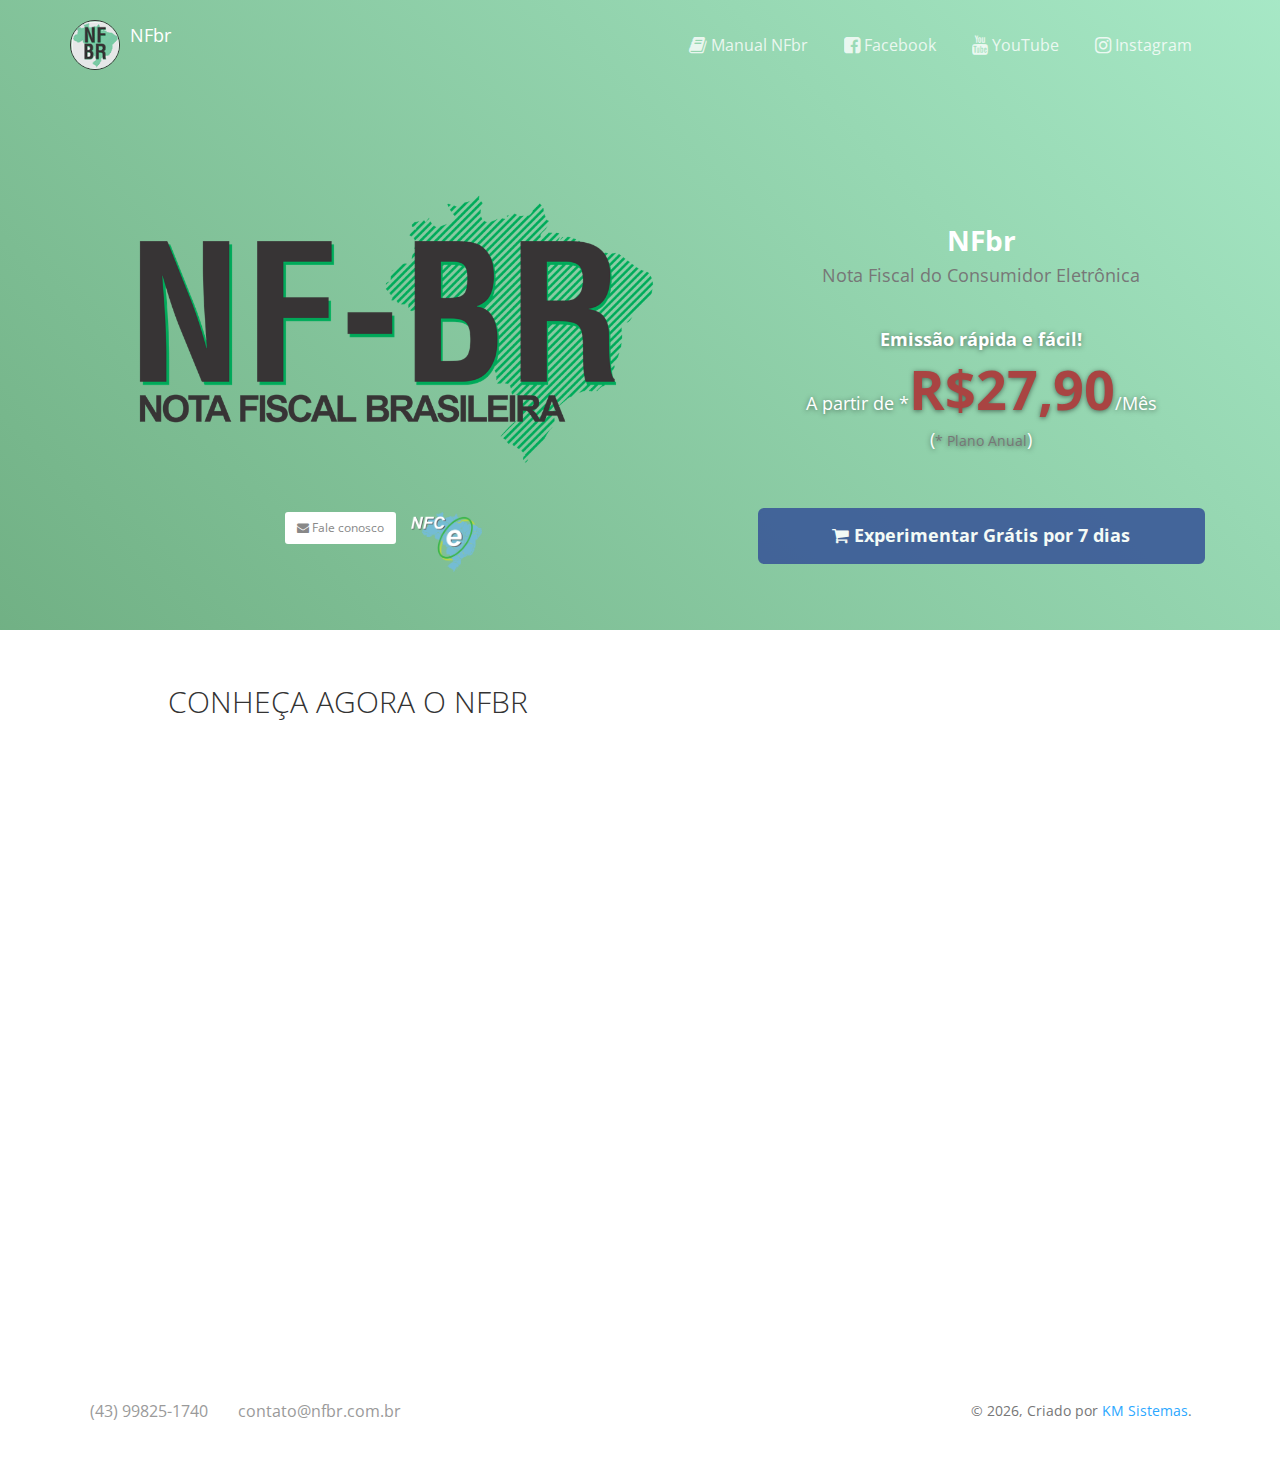
<file: index.html>
<!doctype html>
<html lang="pt-br">
    <head>
        <meta charset="utf-8" />
        <link rel="icon" type="image/png" href="assets/img/nfbr_60x60.png">
        <meta http-equiv="X-UA-Compatible" content="IE=edge,chrome=1" />
        <title>NFbr</title>
        <meta content='width=device-width, initial-scale=1.0, maximum-scale=1.0, user-scalable=0' name='viewport' />
        <meta name="viewport" content="width=device-width" />

        <link href="assets/css/bootstrap.css" rel="stylesheet" />
        <link href="assets/css/landing-page.css" rel="stylesheet"/>
        <link href="assets/css/custom.css" rel="stylesheet"/>

        <!--     Fonts and icons     -->
        <link href="https://maxcdn.bootstrapcdn.com/font-awesome/4.2.0/css/font-awesome.min.css" rel="stylesheet">
        <link href='https://fonts.googleapis.com/css?family=Open+Sans:300italic,400,300' rel='stylesheet' type='text/css'>
        <link href="assets/css/pe-icon-7-stroke.css" rel="stylesheet" />
    </head>
    <body class="landing-page landing-page2">
        <nav class="navbar navbar-transparent navbar-top" role="navigation">
            <div class="container">
                <!-- Brand and toggle get grouped for better mobile display -->
                <div class="navbar-header">
                    <button id="menu-toggle" type="button" class="navbar-toggle" data-toggle="collapse" data-target="#example">
                    <span class="sr-only">Toggle navigation</span>
                    <span class="icon-bar bar1"></span>
                    <span class="icon-bar bar2"></span>
                    <span class="icon-bar bar3"></span>
                    </button>
                    <!-- <a href="http://www.creative-tim.com"> -->
                        <div class="logo-container">
                            <div class="logo">
                                <!-- <img src="assets/img/new_logo.png" alt="Creative Tim Logo"> -->
                                <img src="assets/img/nfbr_60x60.png" alt="NFbr logotipo">
                            </div>
                            <div class="brand">
                                NFbr
                            </div>
                        </div>
                    <!-- </a> -->
                </div>
                <!-- Collect the nav links, forms, and other content for toggling -->
                <div class="collapse navbar-collapse" id="example" >
                    <ul class="nav navbar-nav navbar-right">
                        <li>
                            <a href="http://docs.kmsistemas.com.br/nfbr-manual/" target="_blank">
                            <i class="fa fa-book"></i>
                            Manual NFbr
                            </a>
                        </li>
                        <li>
                            <a href="https://www.facebook.com/Sistema.Nbr/" target="_blank">
                            <i class="fa fa-facebook-square"></i>
                            Facebook
                            </a>
                        </li>
                        <li>
                            <a href="https://www.youtube.com/channel/UCpJvdm0_lFRTjqsPQiPlX4Q" target="_blank">
                            <i class="fa fa-youtube"></i>
                            YouTube
                            </a>
                        </li>
                        <li>
                            <a href="https://www.instagram.com/nfbrkmsistemas/" target="_blank">
                            <i class="fa fa-instagram"></i>
                            Instagram
                            </a>
                        </li>
                    </ul>
                </div>
                <!-- /.navbar-collapse -->
            </div>
        </nav>
        <div class="wrapper">
            <div class="parallax filter-gradient green" data-color="green">
                <div class= "container">
                    <div class="row">
                        <div class="col-sm-7 hidden-xs">
                            <div class="parallax-image">
                                <img src="assets/img/nfbr_1080x608.png"/>
                            </div>

                            <div class="col-sm-6 pull-right"><img class="img-responsive" style="max-height: 60px;" src="assets/img/nfce.png"/></div>

                            <a href="mailto:contato@nfbr.com.br" class="btn btn-sm btn-fill btn-neutral pull-right">
                                <i class="fa fa-envelope"></i> Fale conosco
                            </a>
                        </div>
                        <div class="col-sm-5">
                            <div class="description text-center">
                                <h3><strong>NFbr</strong><br><small>Nota Fiscal do Consumidor Eletrônica</small></h3>
                                <br>
                                <h5><strong>Emissão rápida e fácil!</strong><br>A partir de *<strong><span class="preco text-danger">R$27,90</span></strong>/Mês<br>(<small>* Plano Anual</small>)</h5>
                                <div class="buttons">
                                    <a href="https://api.whatsapp.com/send?phone=5543998251740&text=Ol%C3%A1,%20eu%20tenho%20interesse%20em%20experimentar%20por%207%20dias%20o%20NFBr" class="botao-wpp">
                                        <button type="submit" class="btn btn-lg btn-fill btn-group-justified btn-facebook" name="submit">
                                            <i class="fa fa-shopping-cart"></i> <strong> Experimentar Grátis por 7 dias</strong>
                                        </button>
                                    </a>
                                    <a style="margin-top: 2rem;" href="mailto:contato@nfbr.com.br" class="visible-xs btn btn-sm btn-fill btn-neutral">
                                       <i class="fa fa-envelope"></i> Fale Conosco
                                    </a>
                                </div>
                            </div>
                        </div>
                    </div>
                </div>
            </div>
            
            <!-- <div class="section section-gray section-clients">
                <div class="container text-center">
                    <h4 class="header-text">Alguns de nossos clientes</h4>
                    <p>
                        Nosso sistema foi projetado para ser simples porém completo!
                    </p>
                    <div class="logos">
                        <ul class="list-unstyled">
                            <li ><img src="assets/img/logos/uai_so.png"/></li>
                            
                        </ul>
                    </div>
                </div>
            </div> -->
            
            <div class="section">
                <div class="container">
                    <div class="row">
                        <div class="col-md-10 col-md-offset-1">
                            <h4 class="header-text">Conheça agora o NFbr</h4>
                        <!-- </div>
                        <div class="col-md-12"> -->
                            <div class="video-container">
                                <iframe width="560" height="315" src="https://www.youtube.com/embed/jrEajcP6EMk?rel=0" frameborder="0" allowfullscreen></iframe>
                            </div>
                        </div>
                    </div>
                    <br>
                </div>
            </div>
            
            <footer class="footer">
                <div class="container">
                    <nav class="pull-left">
                        <ul>
                            <li>
                                <a href="https://api.whatsapp.com/send?phone=5543998251740&text=Ol%C3%A1,%20eu%20tenho%20interesse%20em%20experimentar%20por%207%20dias%20o%20NFBr">
                                (43) 99825-1740
                                </a>
                            </li>
                            <li>
                                <a href="mailto:contato@nfbr.com.br">
                                contato@nfbr.com.br
                                </a>
                            </li>
                        </ul>
                    </nav>
                    <div class="copyright pull-right">
                        &copy;
                        <script>
                            document.write(new Date().getFullYear())
                        </script>, Criado por <a href="http://www.kmsistemas.com.br" target="_blank" rel="nofollow">KM Sistemas</a>.
                    </div>
                </div>
            </footer>
        </div>
        
    </body>
    <script src="assets/js/jquery-1.10.2.js" type="text/javascript"></script>
    <script src="assets/js/jquery-ui-1.10.4.custom.min.js" type="text/javascript"></script>
    <script src="assets/js/bootstrap.js" type="text/javascript"></script>
    <script src="assets/js/awesome-landing-page.js" type="text/javascript"></script>
</html>
</file>
<file: assets/css/landing-page.css>
/*!

 =========================================================
 * Awesome Landing Page - v1.2.2
 =========================================================
 
 * Product Page: https://www.creative-tim.com/product/awesome-landing-page
 * Copyright 2017 Creative Tim (http://www.creative-tim.com)
 * Licensed under MIT (https://github.com/creativetimofficial/awesome-landing-page/blob/master/LICENSE.md)
 
 =========================================================
 
 * The above copyright notice and this permission notice shall be included in all copies or substantial portions of the Software.
 */

/*           Font Smoothing      */
h1, .h1, h2, .h2, h3, .h3, h4, .h4, h5, .h5, h6, .h6, p, .navbar, .brand, .btn-simple, a, .td-name, td {
  -moz-osx-font-smoothing: grayscale;
  -webkit-font-smoothing: antialiased;
  font-family: "Helvetica Neue","Open Sans",Arial,sans-serif;
}

h1, .h1, h2, .h2, h3, .h3, h4, .h4 {
  font-weight: 400;
  margin: 30px 0 15px;
}

h1, .h1 {
  font-size: 52px;
}

h2, .h2 {
  font-size: 36px;
}

h3, .h3 {
  font-size: 28px;
  margin: 20px 0 10px;
}

h4, .h4 {
  font-size: 22px;
  line-height: 30px;
}

h5, .h5 {
  font-size: 18px;
  margin-bottom: 15px;
}

h6, .h6 {
  font-size: 14px;
  font-weight: 600;
  text-transform: uppercase;
}

p {
  font-size: 16px;
  line-height: 1.5;
}

/*     General overwrite     */
body {
  font-family: "Helvetica Neue","Open Sans",Arial,sans-serif;
}

a {
  color: #2ca8ff;
}
a:hover, a:focus {
  color: #109cff;
  text-decoration: none;
}

a:focus, a:active {
  outline: 0;
}

.navbar {
  -webkit-transition: all 300ms linear;
  -moz-transition: all 300ms linear;
  -o-transition: all 300ms linear;
  -ms-transition: all 300ms linear;
  transition: all 300ms linear;
}

.btn-hover, i {
  -webkit-transition: all 150ms linear;
  -moz-transition: all 150ms linear;
  -o-transition: all 150ms linear;
  -ms-transition: all 150ms linear;
  transition: all 150ms linear;
}

.fa {
  width: 18px;
  text-align: center;
}

.btn {
  border-width: 2px;
  background-color: transparent;
  font-weight: 400;
  opacity: 0.8;
  filter: alpha(opacity=80);
  padding: 8px 16px;
  border-color: #888888;
  color: #888888;
}
.btn:hover, .btn:focus, .btn:active, .btn.active, .open > .btn.dropdown-toggle {
  background-color: transparent;
  color: #777777;
  border-color: #777777;
}
.btn:disabled, .btn[disabled], .btn.disabled {
  background-color: transparent;
  border-color: #888888;
}
.btn.btn-fill {
  color: white;
  background-color: #888888;
  opacity: 1;
  filter: alpha(opacity=100);
}
.btn.btn-fill:hover, .btn.btn-fill:focus, .btn.btn-fill:active, .btn.btn-fill.active, .open > .btn.btn-fill.dropdown-toggle {
  background-color: #777777;
  color: white;
}
.btn.btn-fill .caret {
  border-top-color: white;
}
.btn .caret {
  border-top-color: #888888;
}
.btn:hover, .btn:focus {
  opacity: 1;
  filter: alpha(opacity=100);
  outline: 0 !important;
}
.btn:active, .btn.active, .open > .btn.dropdown-toggle {
  -webkit-box-shadow: none;
  box-shadow: none;
  outline: 0 !important;
}
.btn.btn-icon {
  padding: 8px;
}

.btn-primary {
  border-color: #3472f7;
  color: #3472f7;
}
.btn-primary:hover, .btn-primary:focus, .btn-primary:active, .btn-primary.active, .open > .btn-primary.dropdown-toggle {
  background-color: transparent;
  color: #1d62f0;
  border-color: #1d62f0;
}
.btn-primary:disabled, .btn-primary[disabled], .btn-primary.disabled {
  background-color: transparent;
  border-color: #3472f7;
}
.btn-primary.btn-fill {
  color: white;
  background-color: #3472f7;
  opacity: 1;
  filter: alpha(opacity=100);
}
.btn-primary.btn-fill:hover, .btn-primary.btn-fill:focus, .btn-primary.btn-fill:active, .btn-primary.btn-fill.active, .open > .btn-primary.btn-fill.dropdown-toggle {
  background-color: #1d62f0;
  color: white;
}
.btn-primary.btn-fill .caret {
  border-top-color: white;
}
.btn-primary .caret {
  border-top-color: #3472f7;
}

.btn-success {
  border-color: #3ABE41;
  color: #3ABE41;
}
.btn-success:hover, .btn-success:focus, .btn-success:active, .btn-success.active, .open > .btn-success.dropdown-toggle {
  background-color: transparent;
  color: #3ABE41;
  border-color: #34aa3a;
}
.btn-success:disabled, .btn-success[disabled], .btn-success.disabled {
  background-color: transparent;
  border-color: #3ABE41;
}
.btn-success.btn-fill {
  color: white;
  background-color: #3ABE41;
  opacity: 1;
  filter: alpha(opacity=100);
}
.btn-success.btn-fill:hover, .btn-success.btn-fill:focus, .btn-success.btn-fill:active, .btn-success.btn-fill.active, .open > .btn-success.btn-fill.dropdown-toggle {
  background-color: #34aa3a;
  color: white;
}
.btn-success.btn-fill .caret {
  border-top-color: white;
}
.btn-success .caret {
  border-top-color: #3ABE41;
}

.btn-info {
  border-color: #2ca8ff;
  color: #2ca8ff;
}
.btn-info:hover, .btn-info:focus, .btn-info:active, .btn-info.active, .open > .btn-info.dropdown-toggle {
  background-color: transparent;
  color: #109cff;
  border-color: #109cff;
}
.btn-info:disabled, .btn-info[disabled], .btn-info.disabled {
  background-color: transparent;
  border-color: #2ca8ff;
}
.btn-info.btn-fill {
  color: white;
  background-color: #2ca8ff;
  opacity: 1;
  filter: alpha(opacity=100);
}
.btn-info.btn-fill:hover, .btn-info.btn-fill:focus, .btn-info.btn-fill:active, .btn-info.btn-fill.active, .open > .btn-info.btn-fill.dropdown-toggle {
  background-color: #109cff;
  color: white;
}
.btn-info.btn-fill .caret {
  border-top-color: white;
}
.btn-info .caret {
  border-top-color: #2ca8ff;
}

.btn-warning {
  border-color: #FFA17F;
  color: #FFA17F;
}
.btn-warning:hover, .btn-warning:focus, .btn-warning:active, .btn-warning.active, .open > .btn-warning.dropdown-toggle {
  background-color: transparent;
  color: #ff967f;
  border-color: #ff967f;
}
.btn-warning:disabled, .btn-warning[disabled], .btn-warning.disabled {
  background-color: transparent;
  border-color: #ff9500;
}
.btn-warning.btn-fill {
  color: white;
  background-color: #FFA17F;
  opacity: 1;
  filter: alpha(opacity=100);
}
.btn-warning.btn-fill:hover, .btn-warning.btn-fill:focus, .btn-warning.btn-fill:active, .btn-warning.btn-fill.active, .open > .btn-warning.btn-fill.dropdown-toggle {
  background-color: #ff967f;
  color: white;
}
.btn-warning.btn-fill .caret {
  border-top-color: white;
}
.btn-warning .caret {
  border-top-color: #ff9500;
}

.btn-danger {
  border-color: #E01724;
  color: #E01724;
}
.btn-danger:hover, .btn-danger:focus, .btn-danger:active, .btn-danger.active, .open > .btn-danger.dropdown-toggle {
  background-color: transparent;
  color: #C91420;
  border-color: #C91420;
}
.btn-danger:disabled, .btn-danger[disabled], .btn-danger.disabled {
  background-color: transparent;
  border-color: #E01724;
}
.btn-danger.btn-fill {
  color: white;
  background-color: #E01724;
  opacity: 1;
  filter: alpha(opacity=100);
}
.btn-danger.btn-fill:hover, .btn-danger.btn-fill:focus, .btn-danger.btn-fill:active, .btn-danger.btn-fill.active, .open > .btn-danger.btn-fill.dropdown-toggle {
  background-color: #C91420;
  color: white;
}
.btn-danger.btn-fill .caret {
  border-top-color: white;
}
.btn-danger .caret {
  border-top-color: #E01724;
}

.btn-neutral {
  border-color: white;
  color: white;
}
.btn-neutral:hover, .btn-neutral:focus, .btn-neutral:active, .btn-neutral.active, .open > .btn-neutral.dropdown-toggle {
  background-color: transparent;
  color: white;
  border-color: white;
}
.btn-neutral:disabled, .btn-neutral[disabled], .btn-neutral.disabled {
  background-color: transparent;
  border-color: white;
}
.btn-neutral.btn-fill {
  color: white;
  background-color: white;
  opacity: 1;
  filter: alpha(opacity=100);
}
.btn-neutral.btn-fill:hover, .btn-neutral.btn-fill:focus, .btn-neutral.btn-fill:active, .btn-neutral.btn-fill.active, .open > .btn-neutral.btn-fill.dropdown-toggle {
  background-color: white;
  color: white;
}
.btn-neutral.btn-fill .caret {
  border-top-color: white;
}
.btn-neutral .caret {
  border-top-color: white;
}
.btn-neutral:active, .btn-neutral.active, .open > .btn-neutral.dropdown-toggle {
  background-color: white;
  color: #888888;
}
.btn-neutral.btn-fill, .btn-neutral.btn-fill:hover, .btn-neutral.btn-fill:focus {
  color: #888888;
}
.btn-neutral.btn-simple:active, .btn-neutral.btn-simple.active {
  background-color: transparent;
}

.btn:disabled, .btn[disabled], .btn.disabled {
  opacity: 0.5;
  filter: alpha(opacity=50);
}

.btn-round {
  border-width: 1px;
  border-radius: 30px !important;
  padding: 9px 18px;
}
.btn-round.btn-icon {
  padding: 9px;
}

.btn-simple {
  border: 0;
  font-size: 16px;
  padding: 8px 16px;
}
.btn-simple.btn-icon {
  padding: 8px;
}

.btn-lg {
  font-size: 18px;
  border-radius: 6px;
  padding: 14px 30px;
  font-weight: 400;
}
.btn-lg.btn-round {
  padding: 15px 30px;
}
.btn-lg.btn-simple {
  padding: 16px 30px;
}

.btn-sm {
  font-size: 12px;
  border-radius: 3px;
  padding: 5px 10px;
}
.btn-sm.btn-round {
  padding: 6px 10px;
}
.btn-sm.btn-simple {
  padding: 7px 10px;
}

.btn-xs {
  font-size: 12px;
  border-radius: 3px;
  padding: 1px 5px;
}
.btn-xs.btn-round {
  padding: 2px 5px;
}
.btn-xs.btn-simple {
  padding: 3px 5px;
}

.btn-wd {
  min-width: 140px;
}

.btn-group.select {
  width: 100%;
}

.btn-group.select .btn {
  text-align: left;
}

.btn-group.select .caret {
  position: absolute;
  top: 50%;
  margin-top: -1px;
  right: 8px;
}

.section {
  padding: 30px 0;
  position: relative;
  background-color: #FFFFFF;
}

.section-gray {
  background-color: #EEEEEE;
}

.section-white {
  background-color: #FFFFFF;
}

.navbar {
  border: 0;
  font-size: 16px;
}
.navbar .navbar-brand {
  font-weight: 600;
  margin: 5px 0px;
  padding: 20px 15px;
  font-size: 20px;
}
.navbar .navbar-nav > li > a {
  padding: 10px 15px;
  margin: 15px 3px;
}
.navbar .navbar-nav > li > a.btn {
  margin: 15px 3px;
  padding: 8px 16px;
}
.navbar .navbar-nav > li > a.btn-round {
  margin: 16px 3px;
}
.navbar .navbar-nav > li > a [class^="fa"] {
  font-size: 19px;
  position: relative;
  top: 1px;
}
.navbar .btn {
  margin: 15px 3px;
  font-size: 14px;
}
.navbar .btn-simple {
  font-size: 16px;
}

.navbar-transparent .navbar-brand, [class*="navbar-ct"] .navbar-brand {
  color: white;
  opacity: 0.9;
  filter: alpha(opacity=90);
}
.navbar-transparent .navbar-brand:focus, .navbar-transparent .navbar-brand:hover, [class*="navbar-ct"] .navbar-brand:focus, [class*="navbar-ct"] .navbar-brand:hover {
  background-color: transparent;
  opacity: 1;
  filter: alpha(opacity=100);
}
.navbar-transparent .navbar-nav > li > a, [class*="navbar-ct"] .navbar-nav > li > a {
  color: white;
  border-color: white;
  opacity: 0.8;
  filter: alpha(opacity=80);
}
.navbar-transparent .navbar-nav > .active > a,
.navbar-transparent .navbar-nav > .active > a:hover,
.navbar-transparent .navbar-nav > .active > a:focus,
.navbar-transparent .navbar-nav > li > a:hover,
.navbar-transparent .navbar-nav > li > a:focus, [class*="navbar-ct"] .navbar-nav > .active > a,
[class*="navbar-ct"] .navbar-nav > .active > a:hover,
[class*="navbar-ct"] .navbar-nav > .active > a:focus,
[class*="navbar-ct"] .navbar-nav > li > a:hover,
[class*="navbar-ct"] .navbar-nav > li > a:focus {
  background-color: transparent;
  border-radius: 3px;
  color: white;
  opacity: 1;
  filter: alpha(opacity=100);
}
.navbar-transparent .navbar-nav > .dropdown > a .caret,
.navbar-transparent .navbar-nav > .dropdown > a:hover .caret,
.navbar-transparent .navbar-nav > .dropdown > a:focus .caret, [class*="navbar-ct"] .navbar-nav > .dropdown > a .caret,
[class*="navbar-ct"] .navbar-nav > .dropdown > a:hover .caret,
[class*="navbar-ct"] .navbar-nav > .dropdown > a:focus .caret {
  border-bottom-color: white;
  border-top-color: white;
}
.navbar-transparent .navbar-nav > .open > a,
.navbar-transparent .navbar-nav > .open > a:hover,
.navbar-transparent .navbar-nav > .open > a:focus, [class*="navbar-ct"] .navbar-nav > .open > a,
[class*="navbar-ct"] .navbar-nav > .open > a:hover,
[class*="navbar-ct"] .navbar-nav > .open > a:focus {
  background-color: transparent;
  color: white;
  opacity: 1;
  filter: alpha(opacity=100);
}
.navbar-transparent .btn-default, [class*="navbar-ct"] .btn-default {
  color: white;
  border-color: white;
}
.navbar-transparent .btn-default.btn-fill, [class*="navbar-ct"] .btn-default.btn-fill {
  color: #9a9a9a;
  background-color: white;
  opacity: 0.9;
  filter: alpha(opacity=90);
}
.navbar-transparent .btn-default.btn-fill:hover,
.navbar-transparent .btn-default.btn-fill:focus,
.navbar-transparent .btn-default.btn-fill:active,
.navbar-transparent .btn-default.btn-fill.active,
.navbar-transparent .open .dropdown-toggle.btn-fill.btn-default, [class*="navbar-ct"] .btn-default.btn-fill:hover,
[class*="navbar-ct"] .btn-default.btn-fill:focus,
[class*="navbar-ct"] .btn-default.btn-fill:active,
[class*="navbar-ct"] .btn-default.btn-fill.active,
[class*="navbar-ct"] .open .dropdown-toggle.btn-fill.btn-default {
  border-color: white;
  opacity: 1;
  filter: alpha(opacity=100);
}

.navbar-transparent .dropdown-menu .divider {
  background-color: rgba(255, 255, 255, 0.2);
}

.footer {
  background-color: white;
  line-height: 20px;
}
.footer nav > ul {
  list-style: none;
  margin: 0;
  padding: 0;
  font-weight: normal;
}
.footer nav > ul a:not(.btn) {
  color: #9a9a9a;
  display: block;
  margin-bottom: 3px;
}
.footer nav > ul a:not(.btn):hover, .footer nav > ul a:not(.btn):focus {
  color: #777777;
}
.footer .social-area {
  padding: 15px 0;
}
.footer .social-area h5 {
  padding-bottom: 15px;
}
.footer .social-area > a:not(.btn) {
  color: #9a9a9a;
  display: inline-block;
  vertical-align: top;
  padding: 10px 5px;
  font-size: 20px;
  font-weight: normal;
  line-height: 20px;
  text-align: center;
}
.footer .social-area > a:not(.btn):hover, .footer .social-area > a:not(.btn):focus {
  color: #777777;
}
.footer .copyright {
  color: #777777;
  padding: 10px 15px;
  margin: 15px 3px;
  line-height: 20px;
  text-align: center;
}
.footer hr {
  border-color: #dddddd;
}
.footer .title {
  color: #777777;
}

.footer:not(.footer-big) nav > ul {
  font-size: 16px;
}
.footer:not(.footer-big) nav > ul li {
  margin-left: 20px;
  float: left;
}
.footer:not(.footer-big) nav > ul a {
  padding: 10px 0px;
  margin: 15px 10px 15px 0px;
}

.footer-default {
  background-color: whitesmoke;
}

.btn-social {
  opacity: 0.85;
  padding: 8px 9px;
}
.btn-social .fa {
  font-size: 18px;
  vertical-align: middle;
  display: inline-block;
}
.btn-social.btn-simple {
  padding: 9px 5px;
  font-size: 16px;
}
.btn-social.btn-simple .fa {
  font-size: 20px;
  position: relative;
  top: -2px;
  width: 24px;
}

.btn-facebook {
  border-color: #3b5998;
  color: #3b5998;
}
.btn-facebook:hover, .btn-facebook:focus, .btn-facebook:active, .btn-facebook.active, .open > .btn-facebook.dropdown-toggle {
  background-color: transparent;
  color: #3b5998;
  border-color: #3b5998;
  opacity: 1;
}
.btn-facebook:disabled, .btn-facebook[disabled], .btn-facebook.disabled {
  background-color: transparent;
  border-color: #3b5998;
}
.btn-facebook.btn-fill {
  color: white;
  background-color: #3b5998;
  opacity: 0.9;
}
.btn-facebook.btn-fill:hover, .btn-facebook.btn-fill:focus, .btn-facebook.btn-fill:active, .btn-facebook.btn-fill.active, .open > .btn-facebook.btn-fill.dropdown-toggle {
  background-color: #3b5998;
  color: white;
  opacity: 1;
}

.btn-twitter {
  border-color: #55acee;
  color: #55acee;
}
.btn-twitter:hover, .btn-twitter:focus, .btn-twitter:active, .btn-twitter.active, .open > .btn-twitter.dropdown-toggle {
  background-color: transparent;
  color: #55acee;
  border-color: #55acee;
  opacity: 1;
}
.btn-twitter:disabled, .btn-twitter[disabled], .btn-twitter.disabled {
  background-color: transparent;
  border-color: #55acee;
}
.btn-twitter.btn-fill {
  color: white;
  background-color: #55acee;
  opacity: 0.9;
}
.btn-twitter.btn-fill:hover, .btn-twitter.btn-fill:focus, .btn-twitter.btn-fill:active, .btn-twitter.btn-fill.active, .open > .btn-twitter.btn-fill.dropdown-toggle {
  background-color: #55acee;
  color: white;
  opacity: 1;
}

.btn-pinterest {
  border-color: #cc2127;
  color: #cc2127;
}
.btn-pinterest:hover, .btn-pinterest:focus, .btn-pinterest:active, .btn-pinterest.active, .open > .btn-pinterest.dropdown-toggle {
  background-color: transparent;
  color: #cc2127;
  border-color: #cc2127;
  opacity: 1;
}
.btn-pinterest:disabled, .btn-pinterest[disabled], .btn-pinterest.disabled {
  background-color: transparent;
  border-color: #cc2127;
}
.btn-pinterest.btn-fill {
  color: white;
  background-color: #cc2127;
  opacity: 0.9;
}
.btn-pinterest.btn-fill:hover, .btn-pinterest.btn-fill:focus, .btn-pinterest.btn-fill:active, .btn-pinterest.btn-fill.active, .open > .btn-pinterest.btn-fill.dropdown-toggle {
  background-color: #cc2127;
  color: white;
  opacity: 1;
}
.border-top{
  border-top: 1px solid #e2e2e2;
}

.parallax .parallax-image  {
  width: 100%;
  position: relative;
  height: 100%;
 
}

.parallax .parallax-image.second-image{
  position: absolute;
  right: -200px;
  top: 0;
}

.landing-page ol{
  font-weight: 300;
}

.landing-page .section p{
  margin-top: 30px;
  line-height: 28px;
  font-size: 18px;
  font-weight: 200;
}
.landing-page .section-description h5 {
  margin-top: 40px;
}
.landing-page .img-container {
  border-radius: 10px;
  overflow: hidden;
}
.landing-page .img-container img {
  width: 100%;
}
.landing-page .section-testimonials .carousel-control {
  left: -70px;
}
.landing-page .section-testimonials .carousel-control .fa {
  top: 40%;
}
.landing-page .section-testimonials .carousel-control.right {
  right: -40px;
  left: auto;
}
.landing-page .section-clients {
  padding: 50px 0;
}
.landing-page .section-clients .info .icon {
  background: transparent;
}
.landing-page .section-clients .icon i {
  color: #AAAAAA;
}
.landing-page .section-clients h3 {
  margin-top: 10px;
}
.landing-page .social-line {
  border-bottom: 1px solid #dddddd;
}
.landing-page .carousel-indicators {
  bottom: -50px;
}
.landing-page .carousel-indicators li {
  margin: 1px 10px;
  border-color: #888888;
}
.landing-page .carousel-indicators .active{
  background-color: #888888;
}
.landing-page .carousel-indicators.carousel-indicators-blue li {
  border-color: #00bbff;
}
.landing-page .carousel-indicators.carousel-indicators-blue .active {
  background-color: #00bbff;
}
.landing-page .carousel-indicators.carousel-indicators-green li {
  border-color: #3ABE41;
}
.landing-page .carousel-indicators.carousel-indicators-green .active {
  background-color: #3ABE41;
}
.landing-page .carousel-indicators.carousel-indicators-orange li {
  border-color: #FFA17F;
}
.landing-page .carousel-indicators.carousel-indicators-orange .active {
  background-color: #FFA17F;
}
.landing-page .carousel-indicators.carousel-indicators-red li {
  border-color: #E01724;
}
.landing-page .carousel-indicators.carousel-indicators-red .active {
  background-color: #E01724;
}
.landing-page .carousel-inner > .item > img,
.landing-page .carousel-inner > .item > a > img {
  display: block;
  margin: 0 auto;
  height: auto;
  border-radius: 10px;
  width: 100%;
}
.landing-page .carousel.fade {
  opacity: 1;
}
.landing-page .carousel.fade .item {
  -moz-transition: opacity ease-in-out .7s;
  -o-transition: opacity ease-in-out .7s;
  -webkit-transition: opacity ease-in-out .7s;
  transition: opacity ease-in-out .7s;
  left: 0 !important;
  opacity: 0;
  top: 0;
  position: absolute;
  width: 100%;
  display: block !important;
  z-index: 1;
}
.landing-page .carousel.fade .item:first-child {
  top: auto;
  position: relative;
}
.landing-page .carousel.fade .item.active {
  opacity: 1;
  -moz-transition: opacity ease-in-out .7s;
  -o-transition: opacity ease-in-out .7s;
  -webkit-transition: opacity ease-in-out .7s;
  transition: opacity ease-in-out .7s;
  z-index: 2;
}


.logo-container .logo{
    overflow: hidden;
    border-radius: 50%;
    border: 1px solid #333333;
    width: 50px; 
    float: left;
}

.logo-container .brand{
    font-size: 18px;
    color: #FFFFFF;
    line-height: 20px;
    float: left;
    margin-left: 10px;
    margin-top: 5px;
    width: 50px;
    height: 50px;
}
.logo-container{
    margin-top: 10px;
}
.logo-container .logo img{
    width: 100%;
}

.landing-page1 .container{
  max-width: 970px;
} 

.landing-page2 .container{
  max-width: 1170px;
}

 .header-text{
      text-transform: uppercase;
      font-weight: 200;
      color: #333;
      margin-bottom: 20px;
      font-size: 30px;
      position: relative;
      line-height: 24px;
}

.landing-page .navbar-top {
  position: absolute;
  top: 0;
  right: 0;
  left: 0;
  z-index: 1030;
}

.landing-page .parallax {
  width: 100%;
  height: 630px;
  overflow: hidden;
  display: block;
  background-size: 100%;
}

.landing-page .parallax .container{
  z-index: 2;
  position: absolute;
  top: 0;
  margin-left: auto;
  margin-right: auto;
  left: 0;
  right: 0;
}

.filter-gradient{
  position: relative;
}
.filter-gradient:after{
    background-size: 2000px;
    position: absolute;
    left: 0;
    top: 0;
    width: 100%;
    height: 100%;
    display: block;
    z-index: 1;
    content: "";
    opacity: .7;
}
.filter-gradient.gray:after{
/* IE9 SVG, needs conditional override of 'filter' to 'none' */
background: url([data-uri]);
background: -moz-linear-gradient(top,  rgba(35,37,38,1) 0%, rgba(65,67,69,0.87) 100%); /* FF3.6+ */
background: -webkit-gradient(linear, left top, left bottom, color-stop(0%,rgba(35,37,38,1)), color-stop(100%,rgba(65,67,69,0.87))); /* Chrome,Safari4+ */
background: -webkit-linear-gradient(top,  rgba(35,37,38,1) 0%,rgba(65,67,69,0.87) 100%); /* Chrome10+,Safari5.1+ */
background: -o-linear-gradient(top,  rgba(35,37,38,1) 0%,rgba(65,67,69,0.87) 100%); /* Opera 11.10+ */
background: -ms-linear-gradient(top,  rgba(35,37,38,1) 0%,rgba(65,67,69,0.87) 100%); /* IE10+ */
background: linear-gradient(to bottom,  rgba(35,37,38,1) 0%,rgba(65,67,69,0.87) 100%); /* W3C */
filter: progid:DXImageTransform.Microsoft.gradient( startColorstr='#232526', endColorstr='#de414345',GradientType=0 ); /* IE6-8 */

}
.filter-gradient.blue:after{
    background: rgba(54, 151, 142, 0.8) ; /* Old browsers */
    background: -moz-radial-gradient(center, ellipse cover,  #1e5799 0%, rgba(54, 151, 142, 0.8)  0%, #0C526C 100%, #3d7eaa 100%, #182848 100%, #6e48aa 100%, #6e48aa 100%); /* FF3.6+ */
    background: -webkit-gradient(radial, center center, 0px, center center, 100%, color-stop(0%,#1e5799), color-stop(0%,rgba(54, 151, 142, 0.8) ), color-stop(100%,#0C526C), color-stop(100%,#3d7eaa), color-stop(100%,#182848), color-stop(100%,#6e48aa), color-stop(100%,#6e48aa)); /* Chrome,Safari4+ */
    background: -webkit-radial-gradient(center, ellipse cover,  #1e5799 0%,rgba(54, 151, 142, 0.8)  0%,#0C526C 100%,#3d7eaa 100%,#182848 100%,#6e48aa 100%,#6e48aa 100%); /* Chrome10+,Safari5.1+ */
    background: -o-radial-gradient(center, ellipse cover,  #1e5799 0%,rgba(54, 151, 142, 0.8)  0%,#0C526C 100%,#3d7eaa 100%,#182848 100%,#6e48aa 100%,#6e48aa 100%); /* Opera 12+ */
    background: -ms-radial-gradient(center, ellipse cover,  #1e5799 0%,rgba(54, 151, 142, 0.8)  0%,#0C526C 100%,#3d7eaa 100%,#182848 100%,#6e48aa 100%,#6e48aa 100%); /* IE10+ */
    background: radial-gradient(ellipse at center,  #1e5799 0%,rgba(54, 151, 142, 0.8)  0%,#0C526C 100%,#3d7eaa 100%,#182848 100%,#6e48aa 100%,#6e48aa 100%); /* W3C */
    filter: progid:DXImageTransform.Microsoft.gradient( startColorstr='rgba(54, 151, 142, 0.8) ', endColorstr='#6e48aa',GradientType=1 ); /* IE6-9 fallback on horizontal gradient */
}
.filter-gradient.green:after{
/* IE9 SVG, needs conditional override of 'filter' to 'none' */
background: url([data-uri]);
background: -moz-linear-gradient(45deg,  rgba(52,143,80,1) 0%, rgba(86, 211, 146, 0.75) 100%); /* FF3.6+ */
background: -webkit-gradient(linear, left bottom, right top, color-stop(0%,rgba(52,143,80,1)), color-stop(100%,rgba(86, 211, 146, 0.75))); /* Chrome,Safari4+ */
background: -webkit-linear-gradient(45deg,  rgba(52,143,80,1) 0%,rgba(86, 211, 146, 0.75) 100%); /* Chrome10+,Safari5.1+ */
background: -o-linear-gradient(45deg,  rgba(52,143,80,1) 0%,rgba(86, 211, 146, 0.75) 100%); /* Opera 11.10+ */
background: -ms-linear-gradient(45deg,  rgba(52,143,80,1) 0%,rgba(86, 211, 146, 0.75) 100%); /* IE10+ */
background: linear-gradient(45deg,  rgba(52,143,80,1) 0%,rgba(86, 211, 146, 0.75) 100%); /* W3C */
filter: progid:DXImageTransform.Microsoft.gradient( startColorstr='#348f50', endColorstr='#de56b4d3',GradientType=1 ); /* IE6-8 fallback on horizontal gradient */

}
.filter-gradient.orange:after{
/* IE9 SVG, needs conditional override of 'filter' to 'none' */
background: url([data-uri]);
background: -moz-linear-gradient(top,  rgba(255,161,127,1) 0%, rgba(0,34,62,0.87) 100%); /* FF3.6+ */
background: -webkit-gradient(linear, left top, left bottom, color-stop(0%,rgba(255,161,127,1)), color-stop(100%,rgba(0,34,62,0.87))); /* Chrome,Safari4+ */
background: -webkit-linear-gradient(top,  rgba(255,161,127,1) 0%,rgba(0,34,62,0.87) 100%); /* Chrome10+,Safari5.1+ */
background: -o-linear-gradient(top,  rgba(255,161,127,1) 0%,rgba(0,34,62,0.87) 100%); /* Opera 11.10+ */
background: -ms-linear-gradient(top,  rgba(255,161,127,1) 0%,rgba(0,34,62,0.87) 100%); /* IE10+ */
background: linear-gradient(to bottom,  rgba(255,161,127,1) 0%,rgba(0,34,62,0.87) 100%); /* W3C */
filter: progid:DXImageTransform.Microsoft.gradient( startColorstr='#ffa17f', endColorstr='#de00223e',GradientType=0 ); /* IE6-8 */

}
.filter-gradient.red:after{
/* IE9 SVG, needs conditional override of 'filter' to 'none' */
background: url([data-uri]);
background: -moz-radial-gradient(center, ellipse cover,  rgba(224, 23, 36, 0.7)  1%, rgba(86,17,17,1) 100%); /* FF3.6+ */
background: -webkit-gradient(radial, center center, 0px, center center, 100%, color-stop(1%,rgba(224, 23, 36, 0.7) ), color-stop(100%,rgba(86,17,17,1))); /* Chrome,Safari4+ */
background: -webkit-radial-gradient(center, ellipse cover,  rgba(224, 23, 36, 0.7)  1%,rgba(86,17,17,1) 100%); /* Chrome10+,Safari5.1+ */
background: -o-radial-gradient(center, ellipse cover,  rgba(224, 23, 36, 0.7)  1%,rgba(86,17,17,1) 100%); /* Opera 12+ */
background: -ms-radial-gradient(center, ellipse cover,  rgba(224, 23, 36, 0.7)  1%,rgba(86,17,17,1) 100%); /* IE10+ */
background: radial-gradient(ellipse at center,  rgba(224, 23, 36, 0.7)  1%,rgba(86,17,17,1) 100%); /* W3C */
filter: progid:DXImageTransform.Microsoft.gradient( startColorstr='#de8e0009', endColorstr='#561111',GradientType=1 ); /* IE6-8 fallback on horizontal gradient */

}
.section-no-padding{
  padding-bottom: 0;
}

.landing-page .footer{
  padding: 20px 0;
}
.landing-page .parallax .parallax-background{
  position: relative;
  z-index: 1;
  width: 100%;
  height: 100%;
}
.landing-page .parallax .parallax-background img{
  width: 100%;
  height: auto;
  position: relative;
}
.landing-page .parallax .parallax-image{
  width: 100%;
  margin: 0 auto;
  margin-top: 145px;
  float: right;
  text-align: center;
}

.landing-page .parallax .parallax-image img {
  height: auto;
  width: 100%;
}

.landing-page .parallax .parallax-image img.phone{
  width: 80%;
  float: right;
}

.landing-page .parallax .parallax-background img.flipped{
   -moz-transform: scaleX(-1);
        -o-transform: scaleX(-1);
        -webkit-transform: scaleX(-1);
        transform: scaleX(-1);
        filter: FlipH;
        -ms-filter: "FlipH";
}

.landing-page .parallax .parallax-image .screen {
  position: absolute;
  z-index: 3;
}

.landing-page .parallax .description{
  margin-top: 200px;
  color: white;
  padding: 5px;
}

.landing-page .section-presentation .description{
  padding: 50px 5px 0;
}

.landing-page .parallax .description h2{
  text-shadow: 0 1px 5px rgba(0,0,0,0.2);
  font-weight: 200;
  font-size: 40px;
}

.landing-page .parallax .description h5 {
  line-height: 1.4;
  font-weight: 400;
  text-shadow: 0 1px 5px rgba(0,0,0,0.5);
  font-size: 18px;
}

.landing-page .parallax .buttons{
  width: 100%;
  display: inline-block;
  margin-top: 40px;
  }

  .landing-page .parallax .buttons h4{
    color: white;
    display: inline-block;
  }

  .landing-page .parallax .buttons h4 ~ .btn{
    margin-top: -10px;
    margin-left: 20px;
  }

  .landing-page .parallax .buttons .btn-simple{
    font-size: 30px;
  }



  .landing-page .logos {
    width: 100%;
    margin: 0 auto;
    text-align: center;
  }
  .landing-page .logos ul{
    display: block;
    width: 100%;
    margin: 0px auto;
    padding-top: 48px;
  }
   .landing-page .logos li{
    display: inline-block;
    margin: 0 17px;
   }

   .landing-page .section-presentation {
    overflow: hidden;
    width: 100%;
    min-height: 600px;
    margin-top: 30px;
   }

   .landing-page .section-presentation img{
    position: absolute;
    top: 0;
    left: 0;
    height: 600px;
   }

   .landing-page .section-presentation .iphone-presentation {
    position: relative;
    margin: 0 auto;
    width: 100%;
    height: auto;
   }

   .landing-page .section-no-padding .parallax {
    color: white;
    position: relative;
    overflow: hidden;
    width: 100%;
    height: 600px;
    text-align: center;
   }
 
   .landing-page .section-no-padding .parallax .info{
    position: absolute;
    left: 50%;
    -webkit-transform: translateX(-50%);
    -moz-transform:    translateX(-50%);
    -ms-transform:     translateX(-50%);
    -o-transform:      translateX(-50%);
    transform:         translateX(-50%);
    z-index: 20;
    top: 150px;

  }
  .landing-page .section-no-padding .parallax .info h1{
    font-size: 40px;
    font-weight: 300;
  }

   .landing-page .section-no-padding .parallax .info  a{
    position: relative;
    z-index: 10;
    
    }

   .landing-page .section-no-padding .parallax .info .btn-lg{
    margin-top: 75px;
    padding: 14px 80px;
   }

   .landing-page .section-demo{
    margin-top: 50px;
   }

   .landing-page .section-demo a{
    margin-top: 20px;
   }

   .landing-page .section-demo .demo-image{
    position: relative;
    width: 100%;
    display: block;
   }

   .landing-page .section-demo .demo-image img{
    width: 100%;
    height: auto;
    border-radius: 10px;
   }

   .landing-page .section-demo .row:first-child{
    margin-bottom: 100px;
   }

   .landing-page .section-demo .carousel-inner{
        border-radius: 10px;
        box-shadow: 0 1px 4px rgba(0, 0, 0, 0.23);
  }

   .landing-page .section-features{
        margin: 50px 0;
   }

   .landing-page .section-features .card{
        width: 100%;
        min-height: 390px;
        padding: 10px 30px;
        border: 1px solid #DDDDDD;
        border-radius: 10px;
        margin-top: 30px;
        text-align: center;
   }
   .landing-page .section-features .card .icon i{
        font-size: 63px;
        color: #9a9a9a;
        width: 85px;
        height: 85px;
        line-height: 80px;
        text-align: center;
        border-radius: 50%;
        margin: 0 auto;
        margin-top: 20px;
   }

    .landing-page .section-features .card.card-blue{ 
      border-color: #CCE7F5;
    }
    .landing-page .section-features .card.card-blue .icon i{
      color:#00bbff;
    }
    .landing-page .section-features .card.card-green{
      border-color: #BDF8C0;
    }
    .landing-page .section-features .card.card-green .icon i{
      color:#3ABE41;
    }
    .landing-page .section-features .card.card-orange{ 
      border-color: #FAD9CD;
    }
    .landing-page .section-features .card.card-orange .icon i{
      color:#ff967f;
    }
     .landing-page .section-features .card.card-red{ 
      border-color: #FFBFC3;
    }
    .landing-page .section-features .card.card-red .icon i{
      color:#E01724;
    }
    .landing-page .section-features .card  h4{
        font-weight: 300;
        font-size: 18px;
        margin: 30px 0 -15px;
   }

   .landing-page .section-features .card  p{
        font-size: 16px;
        line-height: 22px;
        color: #777;
   }


   .landing-page .section-testimonial{
     position: relative;
    width: 100%;
    min-height: 450px;
  }
  .landing-page .section-testimonial .carousel{
    margin-top: 50px;
    
  }
    .landing-page .section-testimonial .carousel-inner .item .mask{
      width: 100px;
      height: 100px;
      border-radius: 50%;
      border: 5px solid #ddd;
      overflow: hidden;
      display: block;
      margin: 0 auto;
    }

   .landing-page .section-testimonial .carousel-inner .item img{
      width: 100%;
      height: auto;
      display: block;
   }

   .landing-page .section-testimonial .carousel-inner .item .carousel-testimonial-caption{
    text-align: center;
    max-width: 700px;
    margin: 0 auto;
   }

   .landing-page .section-testimonial .carousel-inner  h3{
    font-weight: 300;
    font-size: 30px;
    line-height: 46px;
   }

   .landing-page .section-testimonial .carousel-inner  p{
    margin-top: 10px;
    color: #9a9a9a;
   }

   .landing-page .section-testimonial .carousel-control {
    color: #333;
    text-shadow: none;
   }

   .landing-page .carousel.fade {
  opacity: 1;
}
.landing-page .carousel.fade .item {
  -moz-transition: opacity ease-in-out .7s;
  -o-transition: opacity ease-in-out .7s;
  -webkit-transition: opacity ease-in-out .7s;
  transition: opacity ease-in-out .7s;
  left: 0 !important;
  opacity: 0;
  top: 0;
  position: absolute;
  width: 100%;
  display: block !important;
  z-index: 1;
}
.landing-page .carousel.fade .item:first-child {
  top: auto;
  position: relative;
}
.landing-page .carousel.fade .item.active {
  opacity: 1;
  -moz-transition: opacity ease-in-out .7s;
  -o-transition: opacity ease-in-out .7s;
  -webkit-transition: opacity ease-in-out .7s;
  transition: opacity ease-in-out .7s;
  z-index: 2;
}

.fixed-plugin{
    position: fixed;
    top: 150px;
    right: 0;
    width: 64px;
    background: rgba(0,0,0,.3);
    z-index: 1031;
    border-radius: 8px 0 0 8px;
    text-align: center;
}
.fixed-plugin .fa-cog{
    color: #FFFFFF;
/*     background-color: rgba(0,0,0,.2); */
    padding: 10px;
    border-radius: 0 0 6px 6px;
}
.fixed-plugin .dropdown-menu{
    right: 80px;
    left: auto;
    width: 440px;
}
.fixed-plugin .dropdown-menu:after, .fixed-plugin .dropdown-menu:before{
    right: 10px;
    margin-left: auto;
    left: auto;
}
.fixed-plugin .fa-circle-thin{
    color: #FFFFFF;
}
.fixed-plugin .active .fa-circle-thin{
    color: #00bbff;
}

.footer-dropdown{
  top: -120px !important;
}

.footer-dropdown:before, .footer-dropdown:after{
  top: 300px !important;
}

.fixed-plugin img{
    border-radius: 6px;
    width: 200px;
    max-height: 175px;
    float: left;
}

.fixed-plugin .active a, 
.fixed-plugin a:hover{
    border-color: #00bbff;
}

.fixed-plugin .btn{
    margin: 10px 15px 0;
    color: #FFFFFF;
}
.fixed-plugin .btn:hover{
    color: #FFFFFF;
}
.fixed-plugin .badge{
    border: 3px solid #FFFFFF;
    border-radius: 50%;
    cursor: pointer;
    display: inline-block;
    height: 23px;
    margin-right: 5px;
    position: relative;
    width: 23px;
}
.fixed-plugin .badge.active, .fixed-plugin .badge:hover{
    border-color: #00bbff;
}
.fixed-plugin .badge-white{
    background-color: #eeeeee;
}
.fixed-plugin .badge-gray{
    background-color: #999999;
}
.fixed-plugin .badge-black{
    background-color: #5d5d5d;
}
.fixed-plugin .badge-orange{
    background-color: #FFA17F;
}
.fixed-plugin .badge-green{
    background-color: #3ABE41;
}
.fixed-plugin .badge-blue{
    background-color: #2ca8ff;
}
.fixed-plugin .badge-red{
    background-color: #E01724;
}
.fa{
    width: auto;
}

.fixed-plugin h5{
    font-size: 1em;
}
.fixed-plugin .dropdown-menu li{
    display: block;
    float: left;
    width: 100%;
    padding: 5px;
}

.fixed-plugin li.adjustments-line,
.fixed-plugin li.header-title{
    width: 100%;
    height: 50px;
    min-height: inherit;
}

.fixed-plugin li.header-title{
    height: 30px;
  line-height: 40px;
  font-size: 12px;
  font-weight: 600;
  text-transform: uppercase;
  padding: 0 15px;
} 

.fixed-plugin .adjustments-line p{
    float: left;
    display: inline-block;
    margin-bottom: 0;
    font-size: 1em;
}
.fixed-plugin .adjustments-line .switch{
    float: right;
}
.fixed-plugin .dropdown-menu > li.adjustments-line > a{
      padding-right: 0;
      padding-left: 0;
      border-bottom: 1px solid #ddd;
      margin-left: 10px;
      margin-right: 10px;
}
.fixed-plugin .dropdown-menu > li:not(.adjustments-line) > a p{
  margin-top: 35px;
  font-size: 14px;
  margin-left: 14px;
}
.fixed-plugin .dropdown-menu > li > a:not(.switch-trigger){
      font-size: 16px;
      text-align: center;
      border-radius: 10px;
      background-color: #FFF;
      padding-left: 0;
      padding-right: 0; 
      opacity: 1;
      cursor: pointer;
}

.fixed-plugin .dropdown-menu > li > a.switch-trigger:hover,
.fixed-plugin .dropdown-menu > li > a.switch-trigger:focus{
    background-color: transparent;
}
.fixed-plugin .dropdown-menu > .active > a:not(.switch-trigger), 
.fixed-plugin .dropdown-menu > .active > a:not(.switch-trigger){
    border-color: #00bbff;
    background-color: #FFFFFF;
}

.fixed-plugin .dropdown-menu > li > a img{
    margin-top: auto;
    border: 3px solid transparent;
}

.fixed-plugin .dropdown-menu >li.active >a img{
  border-color: rgb(32, 195, 255);
}

.fixed-plugin .dropdown-menu >li > a:hover img{
  border-color: rgb(44, 168, 255);
}

.fixed-plugin .dropdown-menu > li.active > a p, 
.fixed-plugin .dropdown-menu > li > a p, 
.fixed-plugin .dropdown-menu > li.active > a:focus p{
    color: #777777;
}

.fixed-plugin .dropdown-menu > li > a:hover p{
  color: #333333;
}
.fixed-plugin .dropdown-menu:before,
.fixed-plugin .dropdown-menu:after{
    content: "";
    display: inline-block;
    position: absolute;
    top: 20px;
    width: 10px;
    transform: translateY(-50%);
    -webkit-transform: translateY(-50%);
    -moz-transform: translateY(-50%);
}
.fixed-plugin .dropdown-menu:before{
    border-bottom: 10px solid rgba(0, 0, 0, 0);
    border-left: 10px solid rgba(0,0,0,0.2);
    border-top: 10px solid rgba(0,0,0,0);
    right: -10px;
}

.fixed-plugin .dropdown-menu:after{
    border-bottom: 10px solid rgba(0, 0, 0, 0);
    border-left: 10px solid #FFFFFF;
    border-top: 10px solid rgba(0,0,0,0);
    right: -9px;
}

@media (max-width:768px){
    .fixed-plugin{
        top: 80px;
        right: 0px;
    }
    .main .container{
        margin-bottom: 50px;
    }
    #video_background{
        display: none;
    }

}

@media (min-width: 768px){
    .navbar-form {
        margin-top: 21px;
        margin-bottom: 21px;
        padding-left: 5px;
        padding-right: 5px;
    }
    .navbar-nav > li > .dropdown-menu, .dropdown-menu{
        display: block;
        margin: 0;
        padding: 0;
        z-index: 9000;
        position: absolute;
        -webkit-border-radius: 10px;
        box-shadow: 1px 2px 3px rgba(0, 0, 0, 0.125);
        border-radius: 10px;
        -webkit-box-sizing: border-box;
        -moz-box-sizing: border-box;
        box-sizing: border-box;
        opacity: 0;
        -ms-filter: "alpha(opacity=0)";
        -webkit-filter: alpha(opacity=0);
        -moz-filter: alpha(opacity=0);
        -ms-filter: alpha(opacity=0);
        -o-filter: alpha(opacity=0);
        filter: alpha(opacity=0);
        -webkit-transform: scale(0);
        -moz-transform: scale(0);
        -o-transform: scale(0);
        -ms-transform: scale(0);
        transform: scale(0);
        -webkit-transition: all 300ms cubic-bezier(0.34, 1.61, 0.7, 1);
        -moz-transition: all 300ms cubic-bezier(0.34, 1.61, 0.7, 1);
        -o-transition: all 300ms cubic-bezier(0.34, 1.61, 0.7, 1);
        -ms-transition: all 300ms cubic-bezier(0.34, 1.61, 0.7, 1);
        transition: all 300ms cubic-bezier(0.34, 1.61, 0.7, 1);
    
    }
    .navbar-nav > li.open > .dropdown-menu, .open .dropdown-menu{
        -webkit-transform-origin: 29px -50px;
        -moz-transform-origin: 29px -50px;
        -o-transform-origin: 29px -50px;
        -ms-transform-origin: 29px -50px;
        transform-origin: 29px -50px;
        -webkit-transform: scale(1);
        -moz-transform: scale(1);
        -o-transform: scale(1);
        -ms-transform: scale(1);
        transform: scale(1);
        opacity: 1;
        -ms-filter: none;
        -webkit-filter: none;
        -moz-filter: none;
        -ms-filter: none;
        -o-filter: none;
        filter: none;
        padding: 5px 10px 15px;
    }
    .dropdown .dropdown-menu{
      top: -30px;
    }
    .fixed-plugin .dropdown-menu:before,
    .fixed-plugin .dropdown-menu:after{
        content: "";
        display: inline-block;
        position: absolute;
        top: 50px;
        width: 16px;
        transform: translateY(-50%);
        -webkit-transform: translateY(-50%);
        -moz-transform: translateY(-50%);
    }
    .fixed-plugin .dropdown-menu:before{
        border-bottom: 16px solid rgba(0, 0, 0, 0);
        border-left: 16px solid rgba(0,0,0,0.2);
        border-top: 16px solid rgba(0,0,0,0);
        right: -16px;
    }
    
    .fixed-plugin .dropdown-menu:after{
        border-bottom: 16px solid rgba(0, 0, 0, 0);
        border-left: 16px solid #FFFFFF;
        border-top: 16px solid rgba(0,0,0,0);
        right: -15px;
    }
}

@media (max-width: 767px){
  .fixed-plugin{
    position: absolute;
  }
  .fixed-plugin .dropdown-menu{
    top: 0;
    width: 220px;
  }
  .nav > li{
    text-align: center;
  }
  .navbar-toggle .icon-bar{
    background: white;
  }
  .navbar-toggle{
    padding: 16px 10px;
  }
  .logo-container .logo{
    margin-left: 20px;
  }
  .landing-page .wrapper{
    text-align: center;
  }
  .landing-page .navbar-top{
    background: rgba(0, 0, 0, 0.75);
  }
  .landing-page .parallax {
    height: 550px;
  }
  .landing-page .parallax .parallax-background img {
    width: auto;
    height: 100%;
  }
  .landing-page .parallax .description{
    margin-top: 65px;  }
  .landing-page .parallax .buttons{
    margin: 20px 0;
  }
  .landing-page .logos li{
    display: block;
    margin-top: 10px;
  }
  .landing-page .logos ul{
    padding-top: 20px;
  }
  .landing-page .section-presentation{
    margin: 0;
  }
  .landing-page .section-presentation{
    height: auto;
  }
  .landing-page .carousel-indicators{
    bottom: -30px;
  }
  .landing-page .carousel{
    min-height: 210px;
  }
  .footer nav.pull-left, .footer:not(.footer-big) nav > ul li, .pull-right {
    float: none !important;
  }
}

@media (min-width: 768px){
    .landing-page .navbar-top{
        padding-top: 10px;
    }
}
</file>
<file: assets/css/custom.css>
.video-container {
    position: relative;
    padding-bottom: 56.25%;
    padding-top: 30px;
    height: 0;
    overflow: hidden;
}

.video-container iframe,
.video-container object,
.video-container embed {
    position: absolute;
    top: 0;
    left: 0;
    width: 100%;
    height: 100%;
}

.video-container {
    margin-bottom: 1rem;
}

.preco {
    font-size: 3em;
}
</file>
<file: assets/css/pe-icon-7-stroke.css>
@font-face {
	font-family: 'Pe-icon-7-stroke';
	src:url('../fonts/Pe-icon-7-stroke.eot?d7yf1v');
	src:url('../fonts/Pe-icon-7-stroke.eot?#iefixd7yf1v') format('embedded-opentype'),
		url('../fonts/Pe-icon-7-stroke.woff?d7yf1v') format('woff'),
		url('../fonts/Pe-icon-7-stroke.ttf?d7yf1v') format('truetype'),
		url('../fonts/Pe-icon-7-stroke.svg?d7yf1v#Pe-icon-7-stroke') format('svg');
	font-weight: normal;
	font-style: normal;
}

[class^="pe-7s-"], [class*=" pe-7s-"] {
	display: inline-block;
	font-family: 'Pe-icon-7-stroke';
	speak: none;
	font-style: normal;
	font-weight: normal;
	font-variant: normal;
	text-transform: none;
	line-height: 1;

	/* Better Font Rendering =========== */
	-webkit-font-smoothing: antialiased;
	-moz-osx-font-smoothing: grayscale;
}

.pe-7s-album:before {
	content: "\e6aa";
}
.pe-7s-arc:before {
	content: "\e6ab";
}
.pe-7s-back-2:before {
	content: "\e6ac";
}
.pe-7s-bandaid:before {
	content: "\e6ad";
}
.pe-7s-car:before {
	content: "\e6ae";
}
.pe-7s-diamond:before {
	content: "\e6af";
}
.pe-7s-door-lock:before {
	content: "\e6b0";
}
.pe-7s-eyedropper:before {
	content: "\e6b1";
}
.pe-7s-female:before {
	content: "\e6b2";
}
.pe-7s-gym:before {
	content: "\e6b3";
}
.pe-7s-hammer:before {
	content: "\e6b4";
}
.pe-7s-headphones:before {
	content: "\e6b5";
}
.pe-7s-helm:before {
	content: "\e6b6";
}
.pe-7s-hourglass:before {
	content: "\e6b7";
}
.pe-7s-leaf:before {
	content: "\e6b8";
}
.pe-7s-magic-wand:before {
	content: "\e6b9";
}
.pe-7s-male:before {
	content: "\e6ba";
}
.pe-7s-map-2:before {
	content: "\e6bb";
}
.pe-7s-next-2:before {
	content: "\e6bc";
}
.pe-7s-paint-bucket:before {
	content: "\e6bd";
}
.pe-7s-pendrive:before {
	content: "\e6be";
}
.pe-7s-photo:before {
	content: "\e6bf";
}
.pe-7s-piggy:before {
	content: "\e6c0";
}
.pe-7s-plugin:before {
	content: "\e6c1";
}
.pe-7s-refresh-2:before {
	content: "\e6c2";
}
.pe-7s-rocket:before {
	content: "\e6c3";
}
.pe-7s-settings:before {
	content: "\e6c4";
}
.pe-7s-shield:before {
	content: "\e6c5";
}
.pe-7s-smile:before {
	content: "\e6c6";
}
.pe-7s-usb:before {
	content: "\e6c7";
}
.pe-7s-vector:before {
	content: "\e6c8";
}
.pe-7s-wine:before {
	content: "\e6c9";
}
.pe-7s-cloud-upload:before {
	content: "\e68a";
}
.pe-7s-cash:before {
	content: "\e68c";
}
.pe-7s-close:before {
	content: "\e680";
}
.pe-7s-bluetooth:before {
	content: "\e68d";
}
.pe-7s-cloud-download:before {
	content: "\e68b";
}
.pe-7s-way:before {
	content: "\e68e";
}
.pe-7s-close-circle:before {
	content: "\e681";
}
.pe-7s-id:before {
	content: "\e68f";
}
.pe-7s-angle-up:before {
	content: "\e682";
}
.pe-7s-wristwatch:before {
	content: "\e690";
}
.pe-7s-angle-up-circle:before {
	content: "\e683";
}
.pe-7s-world:before {
	content: "\e691";
}
.pe-7s-angle-right:before {
	content: "\e684";
}
.pe-7s-volume:before {
	content: "\e692";
}
.pe-7s-angle-right-circle:before {
	content: "\e685";
}
.pe-7s-users:before {
	content: "\e693";
}
.pe-7s-angle-left:before {
	content: "\e686";
}
.pe-7s-user-female:before {
	content: "\e694";
}
.pe-7s-angle-left-circle:before {
	content: "\e687";
}
.pe-7s-up-arrow:before {
	content: "\e695";
}
.pe-7s-angle-down:before {
	content: "\e688";
}
.pe-7s-switch:before {
	content: "\e696";
}
.pe-7s-angle-down-circle:before {
	content: "\e689";
}
.pe-7s-scissors:before {
	content: "\e697";
}
.pe-7s-wallet:before {
	content: "\e600";
}
.pe-7s-safe:before {
	content: "\e698";
}
.pe-7s-volume2:before {
	content: "\e601";
}
.pe-7s-volume1:before {
	content: "\e602";
}
.pe-7s-voicemail:before {
	content: "\e603";
}
.pe-7s-video:before {
	content: "\e604";
}
.pe-7s-user:before {
	content: "\e605";
}
.pe-7s-upload:before {
	content: "\e606";
}
.pe-7s-unlock:before {
	content: "\e607";
}
.pe-7s-umbrella:before {
	content: "\e608";
}
.pe-7s-trash:before {
	content: "\e609";
}
.pe-7s-tools:before {
	content: "\e60a";
}
.pe-7s-timer:before {
	content: "\e60b";
}
.pe-7s-ticket:before {
	content: "\e60c";
}
.pe-7s-target:before {
	content: "\e60d";
}
.pe-7s-sun:before {
	content: "\e60e";
}
.pe-7s-study:before {
	content: "\e60f";
}
.pe-7s-stopwatch:before {
	content: "\e610";
}
.pe-7s-star:before {
	content: "\e611";
}
.pe-7s-speaker:before {
	content: "\e612";
}
.pe-7s-signal:before {
	content: "\e613";
}
.pe-7s-shuffle:before {
	content: "\e614";
}
.pe-7s-shopbag:before {
	content: "\e615";
}
.pe-7s-share:before {
	content: "\e616";
}
.pe-7s-server:before {
	content: "\e617";
}
.pe-7s-search:before {
	content: "\e618";
}
.pe-7s-film:before {
	content: "\e6a5";
}
.pe-7s-science:before {
	content: "\e619";
}
.pe-7s-disk:before {
	content: "\e6a6";
}
.pe-7s-ribbon:before {
	content: "\e61a";
}
.pe-7s-repeat:before {
	content: "\e61b";
}
.pe-7s-refresh:before {
	content: "\e61c";
}
.pe-7s-add-user:before {
	content: "\e6a9";
}
.pe-7s-refresh-cloud:before {
	content: "\e61d";
}
.pe-7s-paperclip:before {
	content: "\e69c";
}
.pe-7s-radio:before {
	content: "\e61e";
}
.pe-7s-note2:before {
	content: "\e69d";
}
.pe-7s-print:before {
	content: "\e61f";
}
.pe-7s-network:before {
	content: "\e69e";
}
.pe-7s-prev:before {
	content: "\e620";
}
.pe-7s-mute:before {
	content: "\e69f";
}
.pe-7s-power:before {
	content: "\e621";
}
.pe-7s-medal:before {
	content: "\e6a0";
}
.pe-7s-portfolio:before {
	content: "\e622";
}
.pe-7s-like2:before {
	content: "\e6a1";
}
.pe-7s-plus:before {
	content: "\e623";
}
.pe-7s-left-arrow:before {
	content: "\e6a2";
}
.pe-7s-play:before {
	content: "\e624";
}
.pe-7s-key:before {
	content: "\e6a3";
}
.pe-7s-plane:before {
	content: "\e625";
}
.pe-7s-joy:before {
	content: "\e6a4";
}
.pe-7s-photo-gallery:before {
	content: "\e626";
}
.pe-7s-pin:before {
	content: "\e69b";
}
.pe-7s-phone:before {
	content: "\e627";
}
.pe-7s-plug:before {
	content: "\e69a";
}
.pe-7s-pen:before {
	content: "\e628";
}
.pe-7s-right-arrow:before {
	content: "\e699";
}
.pe-7s-paper-plane:before {
	content: "\e629";
}
.pe-7s-delete-user:before {
	content: "\e6a7";
}
.pe-7s-paint:before {
	content: "\e62a";
}
.pe-7s-bottom-arrow:before {
	content: "\e6a8";
}
.pe-7s-notebook:before {
	content: "\e62b";
}
.pe-7s-note:before {
	content: "\e62c";
}
.pe-7s-next:before {
	content: "\e62d";
}
.pe-7s-news-paper:before {
	content: "\e62e";
}
.pe-7s-musiclist:before {
	content: "\e62f";
}
.pe-7s-music:before {
	content: "\e630";
}
.pe-7s-mouse:before {
	content: "\e631";
}
.pe-7s-more:before {
	content: "\e632";
}
.pe-7s-moon:before {
	content: "\e633";
}
.pe-7s-monitor:before {
	content: "\e634";
}
.pe-7s-micro:before {
	content: "\e635";
}
.pe-7s-menu:before {
	content: "\e636";
}
.pe-7s-map:before {
	content: "\e637";
}
.pe-7s-map-marker:before {
	content: "\e638";
}
.pe-7s-mail:before {
	content: "\e639";
}
.pe-7s-mail-open:before {
	content: "\e63a";
}
.pe-7s-mail-open-file:before {
	content: "\e63b";
}
.pe-7s-magnet:before {
	content: "\e63c";
}
.pe-7s-loop:before {
	content: "\e63d";
}
.pe-7s-look:before {
	content: "\e63e";
}
.pe-7s-lock:before {
	content: "\e63f";
}
.pe-7s-lintern:before {
	content: "\e640";
}
.pe-7s-link:before {
	content: "\e641";
}
.pe-7s-like:before {
	content: "\e642";
}
.pe-7s-light:before {
	content: "\e643";
}
.pe-7s-less:before {
	content: "\e644";
}
.pe-7s-keypad:before {
	content: "\e645";
}
.pe-7s-junk:before {
	content: "\e646";
}
.pe-7s-info:before {
	content: "\e647";
}
.pe-7s-home:before {
	content: "\e648";
}
.pe-7s-help2:before {
	content: "\e649";
}
.pe-7s-help1:before {
	content: "\e64a";
}
.pe-7s-graph3:before {
	content: "\e64b";
}
.pe-7s-graph2:before {
	content: "\e64c";
}
.pe-7s-graph1:before {
	content: "\e64d";
}
.pe-7s-graph:before {
	content: "\e64e";
}
.pe-7s-global:before {
	content: "\e64f";
}
.pe-7s-gleam:before {
	content: "\e650";
}
.pe-7s-glasses:before {
	content: "\e651";
}
.pe-7s-gift:before {
	content: "\e652";
}
.pe-7s-folder:before {
	content: "\e653";
}
.pe-7s-flag:before {
	content: "\e654";
}
.pe-7s-filter:before {
	content: "\e655";
}
.pe-7s-file:before {
	content: "\e656";
}
.pe-7s-expand1:before {
	content: "\e657";
}
.pe-7s-exapnd2:before {
	content: "\e658";
}
.pe-7s-edit:before {
	content: "\e659";
}
.pe-7s-drop:before {
	content: "\e65a";
}
.pe-7s-drawer:before {
	content: "\e65b";
}
.pe-7s-download:before {
	content: "\e65c";
}
.pe-7s-display2:before {
	content: "\e65d";
}
.pe-7s-display1:before {
	content: "\e65e";
}
.pe-7s-diskette:before {
	content: "\e65f";
}
.pe-7s-date:before {
	content: "\e660";
}
.pe-7s-cup:before {
	content: "\e661";
}
.pe-7s-culture:before {
	content: "\e662";
}
.pe-7s-crop:before {
	content: "\e663";
}
.pe-7s-credit:before {
	content: "\e664";
}
.pe-7s-copy-file:before {
	content: "\e665";
}
.pe-7s-config:before {
	content: "\e666";
}
.pe-7s-compass:before {
	content: "\e667";
}
.pe-7s-comment:before {
	content: "\e668";
}
.pe-7s-coffee:before {
	content: "\e669";
}
.pe-7s-cloud:before {
	content: "\e66a";
}
.pe-7s-clock:before {
	content: "\e66b";
}
.pe-7s-check:before {
	content: "\e66c";
}
.pe-7s-chat:before {
	content: "\e66d";
}
.pe-7s-cart:before {
	content: "\e66e";
}
.pe-7s-camera:before {
	content: "\e66f";
}
.pe-7s-call:before {
	content: "\e670";
}
.pe-7s-calculator:before {
	content: "\e671";
}
.pe-7s-browser:before {
	content: "\e672";
}
.pe-7s-box2:before {
	content: "\e673";
}
.pe-7s-box1:before {
	content: "\e674";
}
.pe-7s-bookmarks:before {
	content: "\e675";
}
.pe-7s-bicycle:before {
	content: "\e676";
}
.pe-7s-bell:before {
	content: "\e677";
}
.pe-7s-battery:before {
	content: "\e678";
}
.pe-7s-ball:before {
	content: "\e679";
}
.pe-7s-back:before {
	content: "\e67a";
}
.pe-7s-attention:before {
	content: "\e67b";
}
.pe-7s-anchor:before {
	content: "\e67c";
}
.pe-7s-albums:before {
	content: "\e67d";
}
.pe-7s-alarm:before {
	content: "\e67e";
}
.pe-7s-airplay:before {
	content: "\e67f";
}
</file>
